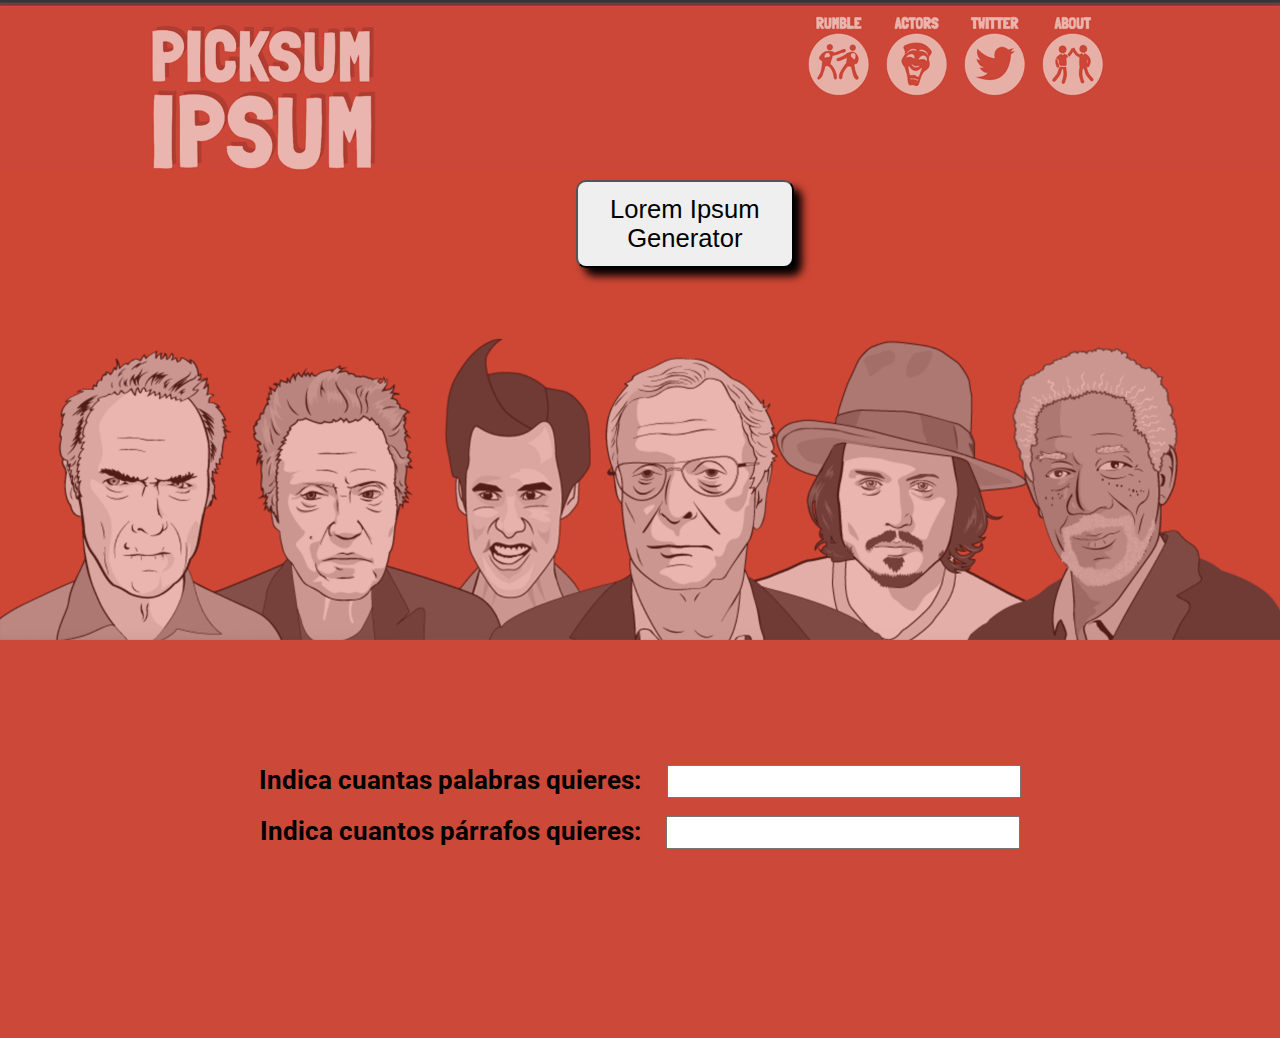
<file: index.html>
﻿<!doctype html>
<html lang="es">

    <head>
        <!-- Información Meta -->
        <meta charset="utf-8" />
        <meta http-equiv="X-UA-Compatible" content="IE=edge">
        <meta name="viewport" content="width=device-width, initial-scale=1.0">
        <meta name="description" content="Lorem Ipsum">
        <meta name="keywords" content="Lorem, Ipsum">
        <meta name="author" content="Lorem Ipsum">

        <!-- Google Fonts -->
        <link rel="preconnect" href="https://fonts.googleapis.com">
        <link rel="preconnect" href="https://fonts.gstatic.com" crossorigin>
        <link href="https://fonts.googleapis.com/css2?family=Roboto&display=swap" rel="stylesheet">

        <!-- Enlace al archivo CSS Externo -->
        <link rel="stylesheet" href="css/app.css" type="text/css"/>

        <!-- favicon -->
        <link href="img/favicon.png" rel="icon" type="image/png"/>

        <!-- Título de la página -->
        <title>Lorem Ipsum Generator</title>
    </head>

    <body class="body">
        <section class="body__section">
            <article class="section__article">
                <form id="article__form" class="article__form">
                    <div class="form__lorem">
                        <div class="lorem__palabras">
                            <label for="palabras__label" id="palabras_label" class="palabras__label" name="palabras">Indica cuantas palabras quieres:</label>
                            <input type="number" id="palabras__input" class="palabras__input" name="palabras">
                        </div>
                        <div class="lorem__parrafos">
                            <label for="parrafos__label" id="parrafos__label" class="parrafos__label" name="parrafos">Indica cuantos párrafos quieres:</label>
                            <input type="number" id="parrafos__input" class="parrafos__input" name="parrafos">
                        </div>
                    </div>
                    <button type="button" id="button__generate" class="button__generate" onclick="generate()" value="button">Lorem Ipsum Generator</button>
                </form>
            </article>
        </section>
        <main id="lorem__generated" class="lorem__generated">
            <article class="generated__paragraph">
                <div id="paragraph__lorem" class="paragraph__lorem"></div>
            </article>
        </main>
        <footer></footer>

        <!-- Enlace a Javascript Externo -->
        <script type="text/javascript" src="js/app.js"></script>
    </body>
</html>
</file>
<file: css/app.css>
* {
    margin: 0;
    padding: 0;
    box-sizing: border-box;
}

.body{
    background-image: url(../img/lorem_background_03.png);
    background-repeat: no-repeat;
    /* background-attachment: fixed; */
    background-size: 100%;
    background-color: #cc4839;
    font-family: 'Roboto', sans-serif;
}

/* .body__section{
    background-color: aqua;
    
}
.section__article{
    background-color: blue; 
    
} */
.article__form{
    /* background-color: blueviolet; */
    width: 100%;
    margin: auto;
    
}
.form__lorem{
    /* background-color: darkkhaki; */
    margin: 30vh auto;
}
.lorem__palabras{
    /* background-color: lightgreen; */
    width: 100%;
    display: flex;
    flex-wrap: wrap;
    justify-content: center;
}
.palabras__label{
    /* background-color: lightcoral; */
    font-size: 2vw;
    margin-right: 1%;
    margin-bottom: 1vh;
}
.palabras__input{
    /* background-color: #cc4839; */
    margin-left: 1%;
    margin-bottom: 1vh;
    text-align: center;
    font-size: 2vw;
    font-weight: bold;    
}
.palabras__input:focus{
    background-color: #EBB6B0;
}
.lorem__parrafos{
    /* background-color: lightpink; */
    width: 100%;
    display: flex;
    flex-wrap: wrap;
    justify-content: center;
}
.parrafos__label{
    /* background-color: lightsalmon; */
    font-size: 2vw;
    margin-right: 1%;
    margin-top: 1vh;
}
.parrafos__input{
    /* background-color: yellowgreen; */
    margin-left: 1.1%;
    margin-top: 1vh;
    text-align: center;
    font-size: 2vw;
    font-weight: bold; 
}
.parrafos__input:focus{
    background-color: #EBB6B0;
}
.button__generate{
    /* background-color: lightseagreen; */
    display: block;
    width: 16%;
    margin: auto;
    position: relative;
    top: -60vh;
    font-size: 2vw;
    padding: 1%;
    border-radius: 10px;
    box-shadow: 10px 10px 10px black;
    transition: all 0.7s;
}
.button__generate:hover{
    background-color: black;
    color: white;
    box-shadow: 10px 10px 10px white;
}
/* .lorem__generated{
    background-color: yellow;
   
} */
.generated__paragraph{
    /* background-color: viole;*/
     margin-top: 15vh;
    padding: 7vh 7vw;
}
.paragraph__lorem{
    /* background-color: teal; */
    font-size: 2vw;
    text-align: justify;
}


 
@media screen and (max-width:1328px){
    
    .article__form{
        width: 100%;
        margin: auto;
    }
    .form__lorem{
        margin: 85vh auto;
    }
    .palabras__label{
        font-size: 2vw;
        font-weight: bold;
        margin-right: 1%;
        margin-bottom: 1vh;
    }
    .palabras__input{
        margin-left: 1%;
        margin-bottom: 1vh;
        text-align: center;
        font-size: 2vw;
        font-weight: bold;    
    }
    .parrafos__label{ 
        font-size: 2vw;
        font-weight: bold;
        margin-right: 1%;
        margin-top: 1vh;
    }
    .parrafos__input{ 
        margin-left: 1%;
        margin-top: 1vh;
        text-align: center;
        font-size: 2vw;
        font-weight: bold; 
    }
    .button__generate{ 
        display: block;
        width: 17%;
        margin: auto;
        position: absolute;
        top: 20vh;
        margin-left: 45vw;
        font-size: 2vw;
        padding: 1%;
        border-radius: 10px;
        box-shadow: 8px 8px 8px black;
        transition: all 1s;
    }
    .button__generate:hover{
        background-color: black;
        color: white;
        box-shadow: 8px 8px 8px lightgray;
    }
    .generated__paragraph{
        margin-top: -70vh;
        padding: 3vh 7vw;
    }
    .paragraph__lorem{ 
        font-size: 2vw;
        text-align: justify;
    }
} 



@media screen and (max-width:960px){
    
    .article__form{
        width: 100%;
        margin: auto;
    }
    .form__lorem{
        margin: 70vh auto;
    }
    .palabras__label{
        font-size: 3vw;
        font-weight: bold;
        margin-right: 1%;
        margin-bottom: 2vh;
    }
    .palabras__input{
        margin-left: 1%;
        margin-bottom: 2vh;
        text-align: center;
        font-size: 3vw;
        font-weight: bold;
        width: 30%;    
    }
    .parrafos__label{
        font-size: 3vw;
        font-weight: bold;
        margin-right: 1%;
        margin-top: 1vh;
    }
    .parrafos__input{ 
        margin-left: 1.4%;
        margin-top: 1vh;
        text-align: center;
        font-size: 3vw;
        font-weight: bold; 
        width: 30%;
    }
    .button__generate{ 
        display: block;
        width: 28%;
        margin: auto;
        position: absolute;
        top: 12vh;
        margin-left: 38vw;
        font-size: 3vw;
        padding: 1%;
        border-radius: 10px;
        box-shadow: 8px 8px 8px black;
        transition: all 1s;
    }
    .button__generate:hover{
        background-color: black;
        color: white;
        box-shadow: 8px 8px 8px lightgray;
    }
    .generated__paragraph{
        margin-top: -50vh;
        padding: 3vh 7vw;
    }
    .paragraph__lorem{
        font-size: 3vw;
        text-align: justify;
    }
}



@media screen and (max-width:768px){
    
    .article__form{
        width: 100%;
        margin: auto;
    }
    .form__lorem{
        margin: 50vh auto;
    }
    .palabras__label{
        font-size: 3.5vw;
        font-weight: bold;
        margin-right: 1%;
        margin-bottom: 1vh;
    }
    .palabras__input{
        margin-left: 1%;
        margin-bottom: 1vh;
        text-align: center;
        font-size: 3.5vw;
        font-weight: bold;
        width: 30%;    
    }
    .parrafos__label{
        font-size: 3.5vw;
        font-weight: bold;
        margin-right: 1%;
        margin-top: 1vh;
    }
    .parrafos__input{
        margin-left: 1.2%;
        margin-top: 1vh;
        text-align: center;
        font-size: 3.5vw;
        font-weight: bold; 
        width: 30%;
    }
    .button__generate{
        display: block;
        width: 28%;
        margin: auto;
        position: absolute;
        top: 70vh;
        margin-left: 38vw;
        font-size: 3.5vw;
        padding: 1%;
        border-radius: 10px;
        box-shadow: 8px 8px 8px black;
        transition: all 1s;
    }
    .button__generate:hover{
        background-color: black;
        color: white;
        box-shadow: 8px 8px 8px lightgray;
    }
    .generated__paragraph{
        margin-top: -20vh;
        padding: 3vh 7vw;
    }
    .paragraph__lorem{
        font-size: 3.5vw;
        text-align: justify;
    }
}



@media screen and (max-width:320px){
    
    .article__form{
        width: 100%;
        margin: auto;
    }
    .form__lorem{
        margin: 40vh auto;
    }
    .palabras__label{
        font-size: 4vw;
        font-weight: bold;
        margin-right: 1%;
        margin-bottom: 1vh;
    }
    .palabras__input{
        margin-left: 1%;
        margin-bottom: 1vh;
        text-align: center;
        font-size: 4vw;
        font-weight: bold;
        width: 30%;    
    }
    .parrafos__label{
        font-size: 4vw;
        font-weight: bold;
        margin-right: 1%;
        margin-top: 1vh;
    }
    .parrafos__input{
        margin-left: 1.2%;
        margin-top: 1vh;
        text-align: center;
        font-size: 4vw;
        font-weight: bold; 
        width: 30%;
    }
    .button__generate{
        display: block;
        width: 28%;
        margin: auto;
        position: absolute;
        top: 60vh;
        margin-left: 38vw;
        font-size: 4vw;
        padding: 1%;
        border-radius: 10px;
        box-shadow: 8px 8px 8px black;
        transition: all 1s;
    }
    .button__generate:hover{
        background-color: black;
        color: white;
        box-shadow: 8px 8px 8px lightgray;
    }
    .generated__paragraph{
        margin-top: -10vh;
        padding: 3vh 7vw;
    }
    .paragraph__lorem{
        font-size: 4vw;
        text-align: justify;
    }
}
</file>
